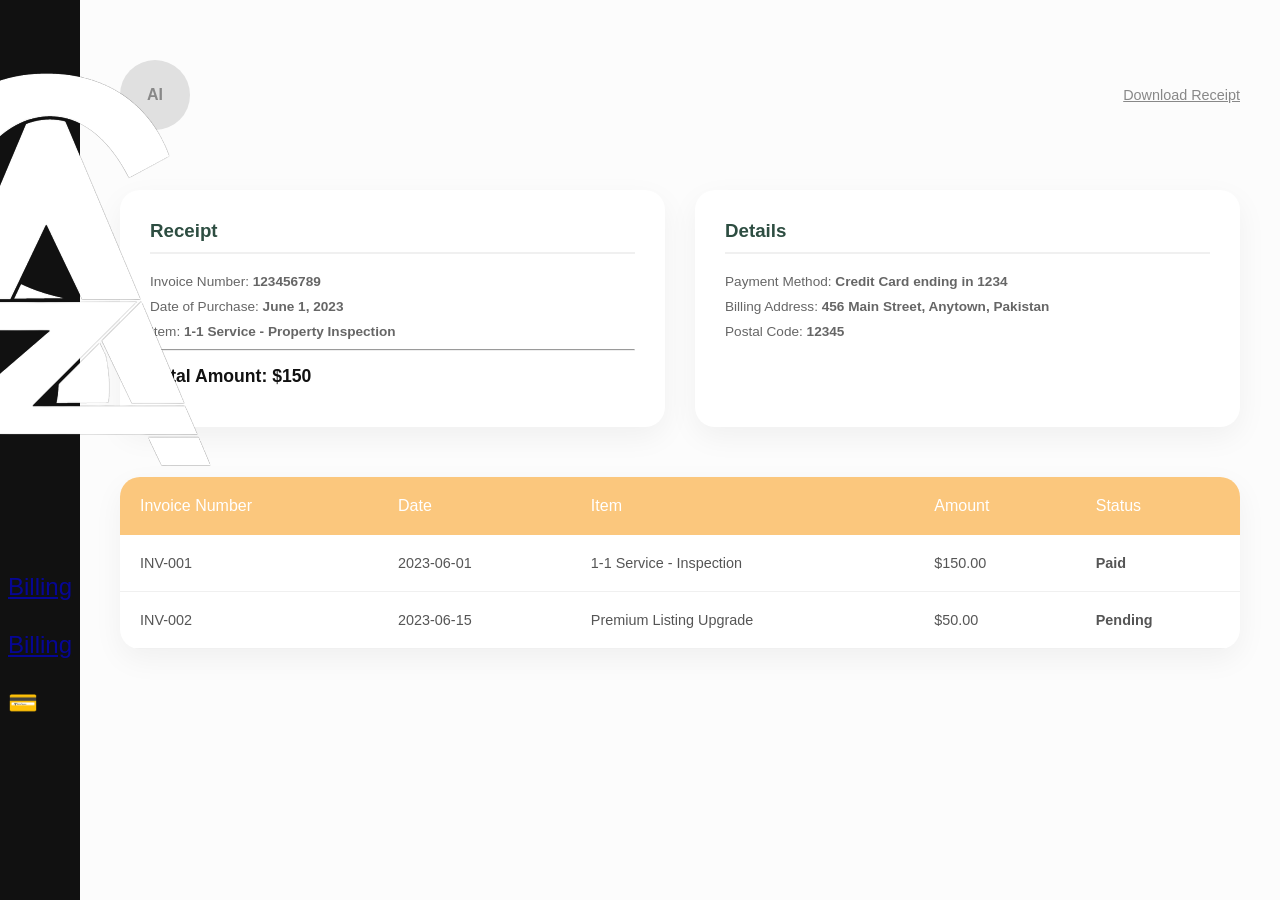
<file: billing.html>
<!DOCTYPE html>
<html lang="en">
<head>
    <meta charset="UTF-8">
    <title>Billing - Zas Enterprise</title>
    <link rel="stylesheet" href="style.css">
</head>
<body class="portal-body">

<div class="portal-wrapper">
    <!-- الهامش الأسود الجانبي الذي أضفناه سابقاً -->
    <aside class="sidebar-black">
        <div class="sidebar-logo"><img src="images/logo.png" alt="Logo"></div>
        <ul class="sidebar-menu">
            <li><a href="billing.html">Billing</a></li>
            <li><a href="billing.html">Billing</a></li>
            <li class="active">💳</li>
        </ul>
    </aside>

    <main class="billing-container">
        <!-- الجزء العلوي: الأفاتار وزر التحميل -->
        <header class="billing-header">
            <div class="avatar-large">AI</div>
            <a href="#" class="download-link">Download Receipt</a>
        </header>

        <!-- البطاقات العلوية (Receipt & Details) -->
        <div class="billing-cards">
            <div class="info-card">
                <h3>Receipt</h3>
                <p>Invoice Number: <strong>123456789</strong></p>
                <p>Date of Purchase: <strong>June 1, 2023</strong></p>
                <p>Item: <strong>1-1 Service - Property Inspection</strong></p>
                <hr>
                <p class="total">Total Amount: $150</p>
            </div>

            <div class="info-card">
                <h3>Details</h3>
                <p>Payment Method: <strong>Credit Card ending in 1234</strong></p>
                <p>Billing Address: <strong>456 Main Street, Anytown, Pakistan</strong></p>
                <p>Postal Code: <strong>12345</strong></p>
            </div>
        </div>

        <!-- جدول الفواتير -->
        <div class="table-section">
            <table class="billing-table">
                <thead>
                <tr>
                    <th>Invoice Number</th>
                    <th>Date</th>
                    <th>Item</th>
                    <th>Amount</th>
                    <th>Status</th>
                </tr>
                </thead>
                <tbody>
                <tr>
                    <td>INV-001</td>
                    <td>2023-06-01</td>
                    <td>1-1 Service - Inspection</td>
                    <td>$150.00</td>
                    <td class="status-paid">Paid</td>
                </tr>
                <tr>
                    <td>INV-002</td>
                    <td>2023-06-15</td>
                    <td>Premium Listing Upgrade</td>
                    <td>$50.00</td>
                    <td class="status-pending">Pending</td>
                </tr>

                </tbody>
            </table>
        </div>
    </main>
</div>

</body>
</html>
</file>
<file: style.css>
/* إعدادات عامة */
:root {
    --primary-bg: #1a2e26; /* اللون الأخضر الداكن من التصميم */
    --accent-color: #ffffff;
    --text-muted: #a0a0a0;
    --glass-bg: rgba(255, 255, 255, 0.1);
}

* {
    margin: 0;
    padding: 0;
    box-sizing: border-box;
    font-family: 'Inter', sans-serif;
}

body {
    background-color: var(--primary-bg);
    color: white;
    overflow-x: hidden;
}

.main-container {
    padding: 0 8%;
}

/* التنسيق العلوي (Navbar) */
header {
    padding: 20px 0;
}

nav {
    display: flex;
    justify-content: space-between;
    align-items: center;
}

.nav-links {
    display: flex;
    list-style: none;
    gap: 30px;
}

.nav-links a {
    text-decoration: none;
    color: var(--text-muted);
    font-size: 0.9rem;
    transition: 0.3s;
}

.nav-links a:hover, .nav-links a.active {
    color: white;
    border-bottom: 2px solid white;
    padding-bottom: 5px;
}

/* قسم البطولة (Hero) */
.hero {
    display: flex;
    align-items: center;
    justify-content: space-between;
    min-height: 80vh;
}

.hero-content {
    flex: 1;
}

.hero-content h1 {
    font-size: 3.5rem;
    line-height: 1.2;
    margin-bottom: 20px;
}

.hero-content p {
    color: var(--text-muted);
    max-width: 450px;
    margin-bottom: 40px;
}

/* شريط البحث الزجاجي (Glassmorphism) */
.search-bar {
    display: flex;
    background: var(--glass-bg);
    backdrop-filter: blur(15px);
    border: 1px solid rgba(255, 255, 255, 0.2);
    padding: 15px 25px;
    border-radius: 15px;
    gap: 20px;
    align-items: center;
    max-width: 700px;
}

.search-item {
    display: flex;
    flex-direction: column;
}

.search-item span {
    font-size: 0.8rem;
    color: var(--text-muted);
    margin-bottom: 5px;
}

.search-item input, .search-item select {
    background: transparent;
    border: none;
    color: white;
    outline: none;
}

.search-btn {
    background: #2d4d41; /* لون الزر من التصميم */
    border: 1px solid rgba(255,255,255,0.3);
    color: white;
    padding: 12px 25px;
    border-radius: 10px;
    cursor: pointer;
    display: flex;
    align-items: center;
    gap: 10px;
}

/* صورة المبنى */
.hero-image {
    flex: 1;
    display: flex;
    justify-content: flex-end;
}

.hero-image img {
    max-width: 120%;
    height: auto;
}
/* تنسيق القسم الثاني */
.adventure-section {
    background-color: white; /* تغيير الخلفية للأبيض كما في التصميم */
    padding: 100px 0;
    display: flex;
    flex-direction: column;
    align-items: center;
    position: relative;
}

/* تنسيق البطاقة العائمة */
.adventure-card {
    background: white;
    width: 90%;
    max-width: 900px;
    display: flex;
    align-items: center;
    justify-content: space-around;
    padding: 40px;
    border-radius: 20px;
    box-shadow: 0 10px 30px rgba(0, 0, 0, 0.1); /* ظل خفيف ليعطي تأثير الطفو */
    margin-bottom: 50px;
}

.adventure-image {
    flex: 1;
}

.adventure-image img {
    width: 100%;
    max-width: 400px;
    transform: scale(1.1); /* لجعل الصورة تبرز قليلاً فوق حدود البطاقة */
}

.adventure-text {
    flex: 1;
    padding-left: 40px;
}

.adventure-text h2 {
    color: #1a2e26; /* نفس اللون الأخضر الداكن */
    font-size: 2.5rem;
    line-height: 1.1;
}

.adventure-text h2 span {
    color: #d4a373; /* اللون البرتقالي/الذهبي من الكلمة في التصميم */
}

.adventure-text p {
    color: #777;
    margin: 15px 0 25px 0;
}

/* تنسيق زر الاشتراك الأخضر المتدرج */
.signup-btn {
    background: linear-gradient(to right, #406343, #6b8e6d);
    color: white;
    border: none;
    padding: 12px 40px;
    border-radius: 8px;
    font-size: 1.1rem;
    cursor: pointer;
    transition: 0.3s;
}

.signup-btn:hover {
    transform: translateY(-3px);
    box-shadow: 0 5px 15px rgba(64, 99, 67, 0.3);
}

/* تنسيق عنوان "Best Property" */
.section-title h3 {
    color: #1a2e26;
    font-size: 2rem;
    align-self: flex-start;
    margin-top: 50px;
}
.properties-section {
    background-color: white;
    padding: 60px 8%;
}

.main-title {
    color: #1a2e26;
    font-size: 2.2rem;
    margin-bottom: 40px;
    text-align: left;
}

/* توزيع البطاقات بشكل متوازي */
.properties-grid {
    display: grid;
    grid-template-columns: repeat(auto-fit, minmax(300px, 1fr));
    gap: 30px;
    margin-bottom: 40px;
}

.property-card {
    background: white;
    border: 1px solid #eee;
    border-radius: 15px;
    overflow: hidden;
    transition: 0.3s;
}

.property-card:hover {
    box-shadow: 0 10px 20px rgba(0,0,0,0.05);
}

.prop-img img {
    width: 100%;
    height: 250px;
    object-fit: cover; /* لضمان عدم تمدد الصورة */
}

.prop-info {
    padding: 20px;
}

.prop-header {
    display: flex;
    justify-content: space-between;
    align-items: center;
    margin-bottom: 10px;
}

.prop-header h4 {
    font-size: 1.1rem;
    color: #333;
}

.star {
    color: #ccc; /* لون النجمة الرمادي كما في التصميم */
}

.location {
    font-size: 0.8rem;
    color: #999;
    margin-bottom: 15px;
}

.price {
    font-weight: bold;
    font-size: 1.2rem;
    color: #1a2e26;
    margin-bottom: 20px;
}

.details-btn {
    width: 100%;
    background-color: #344e41; /* اللون الأخضر للزر */
    color: white;
    border: none;
    padding: 12px;
    border-radius: 8px;
    cursor: pointer;
    font-weight: 500;
}

/* النقاط أسفل البطاقات */
.dots {
    display: flex;
    justify-content: center;
    gap: 10px;
}

.dot {
    width: 10px;
    height: 10px;
    background-color: #ddd;
    border-radius: 50%;
}

.dot.active {
    background-color: #1a2e26;
}
.services-section {
    background-color: white;
    padding: 80px 8%;
    text-align: center;
}

.services-header h2 {
    color: #1a2e26;
    font-size: 2.5rem;
    margin-bottom: 15px;
}

.services-header p {
    color: #777;
    max-width: 600px;
    margin: 0 auto 50px;
    line-height: 1.6;
}

.services-container {
    display: flex;
    align-items: center;
    gap: 50px;
    flex-wrap: wrap; /* لضمان التوافق مع الشاشات الصغيرة */
}

.services-image {
    flex: 1;
    min-width: 300px;
}

.services-image img {
    width: 100%;
    height: auto;
}

/* شبكة المربعات الخضراء */
.services-grid {
    flex: 1;
    display: grid;
    grid-template-columns: repeat(2, 1fr);
    gap: 20px;
    min-width: 300px;
}

.service-box {
    background-color: #2d4d41; /* اللون الأخضر من التصميم */
    color: white;
    padding: 40px 20px;
    border-radius: 20px;
    text-align: center;
    transition: transform 0.3s ease;
}

.service-box:hover {
    transform: translateY(-10px);
    background-color: #344e41;
}

.service-box h3 {
    font-size: 1.2rem;
    margin-bottom: 15px;
}

.service-box p {
    font-size: 0.9rem;
    opacity: 0.8;
    line-height: 1.4;
}

/* تحسين العرض على الجوال */
@media (max-width: 768px) {
    .services-grid {
        grid-template-columns: 1fr;
    }
    .services-container {
        flex-direction: column;
    }
}
/* إعدادات بوابة العميل */
.portal-body {
    background-color: #f9f9f9;
    color: #333;
}

.portal-container {
    display: flex;
    max-width: 1200px;
    margin: 40px auto;
    gap: 30px;
    padding: 20px;
}

.portal-main {
    flex: 2;
}

/* ترحيب المستخدم */
.user-welcome {
    display: flex;
    align-items: center;
    gap: 20px;
    margin-bottom: 40px;
}

.avatar {
    width: 60px;
    height: 60px;
    background: #e0e0e0;
    border-radius: 50%;
    display: flex;
    align-items: center;
    justify-content: center;
    font-weight: bold;
    color: #888;
}

.user-welcome h1 { font-size: 1.8rem; }
.user-welcome p { color: #888; font-size: 0.9rem; }

/* شبكة العقارات الصغيرة */
.properties-grid-small {
    display: grid;
    grid-template-columns: repeat(auto-fill, minmax(220px, 1fr));
    gap: 20px;
    margin-top: 20px;
}

.mini-card {
    background: white;
    border-radius: 10px;
    overflow: hidden;
    box-shadow: 0 4px 15px rgba(0,0,0,0.05);
}

.mini-card img { width: 100%; height: 140px; object-fit: cover; }

.mini-card-info { padding: 15px; }

.specs {
    display: flex;
    justify-content: space-between;
    font-size: 0.7rem;
    color: #999;
    margin: 10px 0;
}

.price-tag {
    width: 100%;
    background: #2d4d41;
    color: white;
    border: none;
    padding: 8px;
    border-radius: 5px;
    font-weight: bold;
}

/* التقويم الجانبي */
.calendar-sidebar {
    flex: 1;
}

.calendar-card {
    background: #2d4d41; /* اللون الأخضر الداكن من التصميم */
    color: white;
    padding: 25px;
    border-radius: 20px;
    min-height: 500px;
}

.timeline {
    margin-top: 30px;
    border-left: 1px solid rgba(255,255,255,0.2);
    padding-left: 20px;
}

.event {
    margin-bottom: 30px;
    position: relative;
}

.event::before {
    content: '';
    position: absolute;
    left: -25px;
    top: 5px;
    width: 10px;
    height: 10px;
    background: white;
    border-radius: 50%;
}

.time { font-weight: bold; display: block; margin-bottom: 5px; }

.event-details p {
    font-size: 0.8rem;
    opacity: 0.8;
    margin: 2px 0;
}
/* تنسيق الحالة الفارغة */
.empty-content {
    text-align: center;
    margin-top: 50px;
}

.city-img {
    width: 100%;
    max-width: 500px;
    margin-bottom: 30px;
    opacity: 0.7;
}

.empty-content p {
    color: #888;
    font-size: 1.2rem;
    margin-bottom: 20px;
}

.browse-btn {
    display: inline-block;
    background-color: #2d4d41;
    color: white;
    padding: 15px 40px;
    border-radius: 10px;
    text-decoration: none;
    font-weight: bold;
    box-shadow: 0 4px 15px rgba(0,0,0,0.2);
}

/* تنسيق التقويم الكامل */
.calendar-grid {
    display: grid;
    grid-template-columns: repeat(7, 1fr);
    gap: 10px;
    text-align: center;
    font-size: 0.8rem;
    margin: 20px 0;
}

.calendar-grid span { padding: 5px; }

.active-day {
    background-color: #e9edc9; /* اللون الفاتح من التصميم */
    color: #1a2e26;
    border-radius: 5px;
    font-weight: bold;
}

.muted { color: rgba(255,255,255,0.3); }

.no-events {
    text-align: center;
    margin-top: 40px;
    border-top: 1px solid rgba(255,255,255,0.1);
    padding-top: 20px;
}

.create-event-btn {
    background-color: #ccd5ae; /* اللون الأخضر الفاتح للزر */
    border: none;
    padding: 10px 25px;
    border-radius: 20px;
    margin-top: 15px;
    cursor: pointer;
    font-weight: bold;
    color: #1a2e26;
}
/* الحاوية الكبرى التي تجمع الهامش مع المحتوى */
.portal-wrapper {
    display: flex;
    min-height: 100vh;
}

/* تنسيق الهامش الأسود */
.sidebar-black {
    width: 80px; /* عرض الهامش الصغير كما في الصورة */
    background-color: #111111; /* اللون الأسود الداكن */
    display: flex;
    flex-direction: column;
    align-items: center;
    padding: 20px 0;
    position: fixed; /* يجعله ثابتاً عند التمرير */
    height: 100%;
}

.sidebar-menu {
    list-style: none;
    margin-top: 50px;
}

.sidebar-menu li {
    color: white;
    font-size: 1.5rem;
    margin-bottom: 30px;
    cursor: pointer;
    opacity: 0.6;
    transition: 0.3s;
}

.sidebar-menu li:hover, .sidebar-menu li.active {
    opacity: 1;
}

/* تعديل المحتوى الأبيض لكي لا يختفي خلف الهامش الأسود */
.portal-container {
    margin-left: 80px; /* نفس عرض الهامش الأسود */
    flex: 1;
    display: flex;
    padding: 30px;
    gap: 20px;
}
.billing-container {
    margin-left: 80px; /* لترك مساحة للهامش الأسود */
    flex: 1;
    padding: 40px;
    background-color: #fcfcfc;
}

.billing-header {
    display: flex;
    justify-content: space-between;
    align-items: center;
    margin-bottom: 40px;
}

.avatar-large {
    width: 70px;
    height: 70px;
    background: #e0e0e0;
    border-radius: 50%;
    display: flex;
    align-items: center;
    justify-content: center;
    font-weight: bold;
    color: #888;
}

.download-link {
    color: #888;
    text-decoration: underline;
    font-size: 0.9rem;
}

/* تنسيق البطاقات */
.billing-cards {
    display: flex;
    gap: 30px;
    margin-bottom: 50px;
}

.info-card {
    flex: 1;
    background: white;
    padding: 30px;
    border-radius: 20px;
    box-shadow: 0 10px 30px rgba(0,0,0,0.05);
}

.info-card h3 {
    color: #2d4d41;
    margin-bottom: 20px;
    border-bottom: 2px solid #f0f0f0;
    padding-bottom: 10px;
}

.info-card p {
    font-size: 0.85rem;
    color: #666;
    margin-bottom: 10px;
}

.total {
    font-size: 1.1rem !important;
    font-weight: bold;
    color: #111 !important;
    margin-top: 15px;
}

/* تنسيق الجدول */
.table-section {
    background: white;
    border-radius: 20px;
    overflow: hidden;
    box-shadow: 0 10px 30px rgba(0,0,0,0.05);
}

.billing-table {
    width: 100%;
    border-collapse: collapse;
}

.billing-table th {
    background-color: #fbc77d; /* اللون البرتقالي الفاتح من التصميم */
    padding: 20px;
    text-align: left;
    color: white;
    font-weight: 500;
}

.billing-table td {
    padding: 20px;
    border-bottom: 1px solid #f0f0f0;
    color: #555;
    font-size: 0.9rem;
}
.logo img {
    width: 50px;
    height: auto;
    object-fit: contain;
}
/* ألوان الحالة (Status) */
.status-paid { color: #2d4d41; font-weight: bold; }
.status-pending { color: #fbc77d; font-weight: bold; }
.logo img {
    width: 50px; /* أو الحجم الذي تراه مناسباً في فيجما */
    height: auto;
    object-fit: contain;
}
</file>
